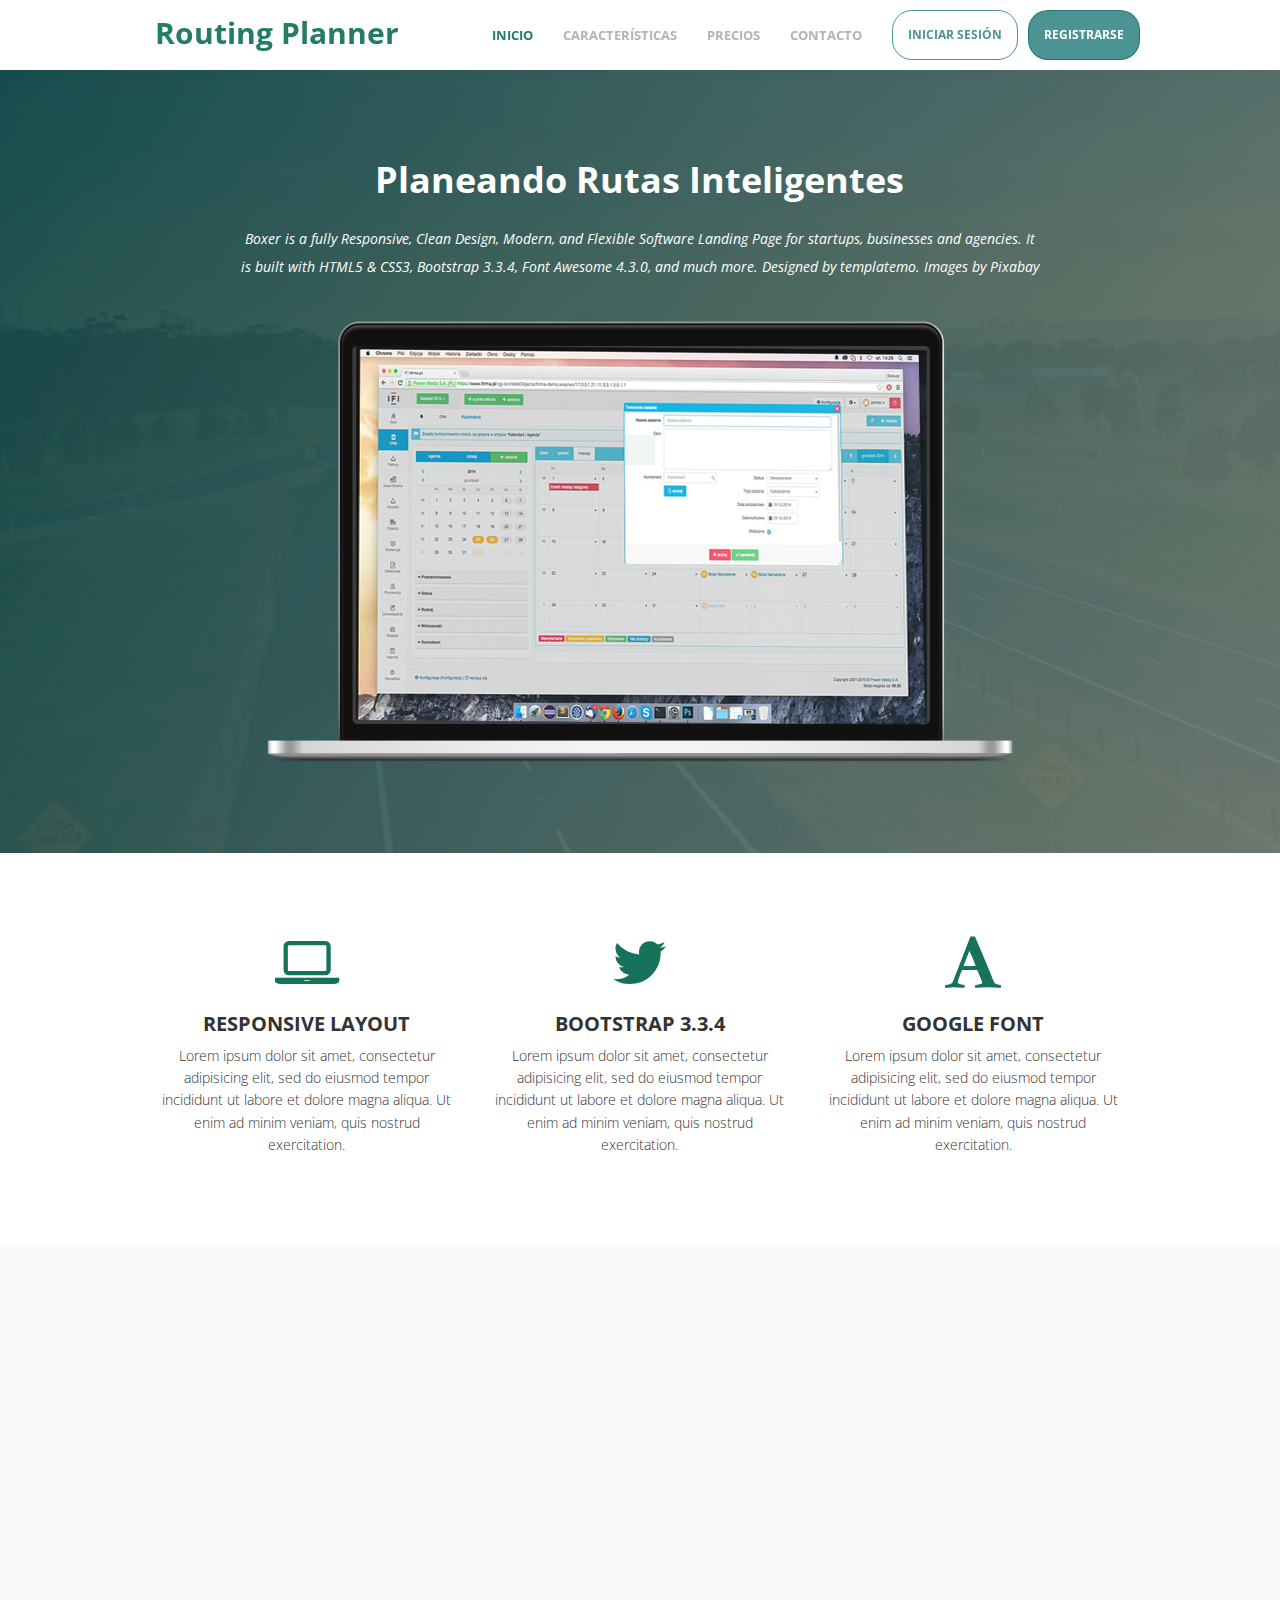
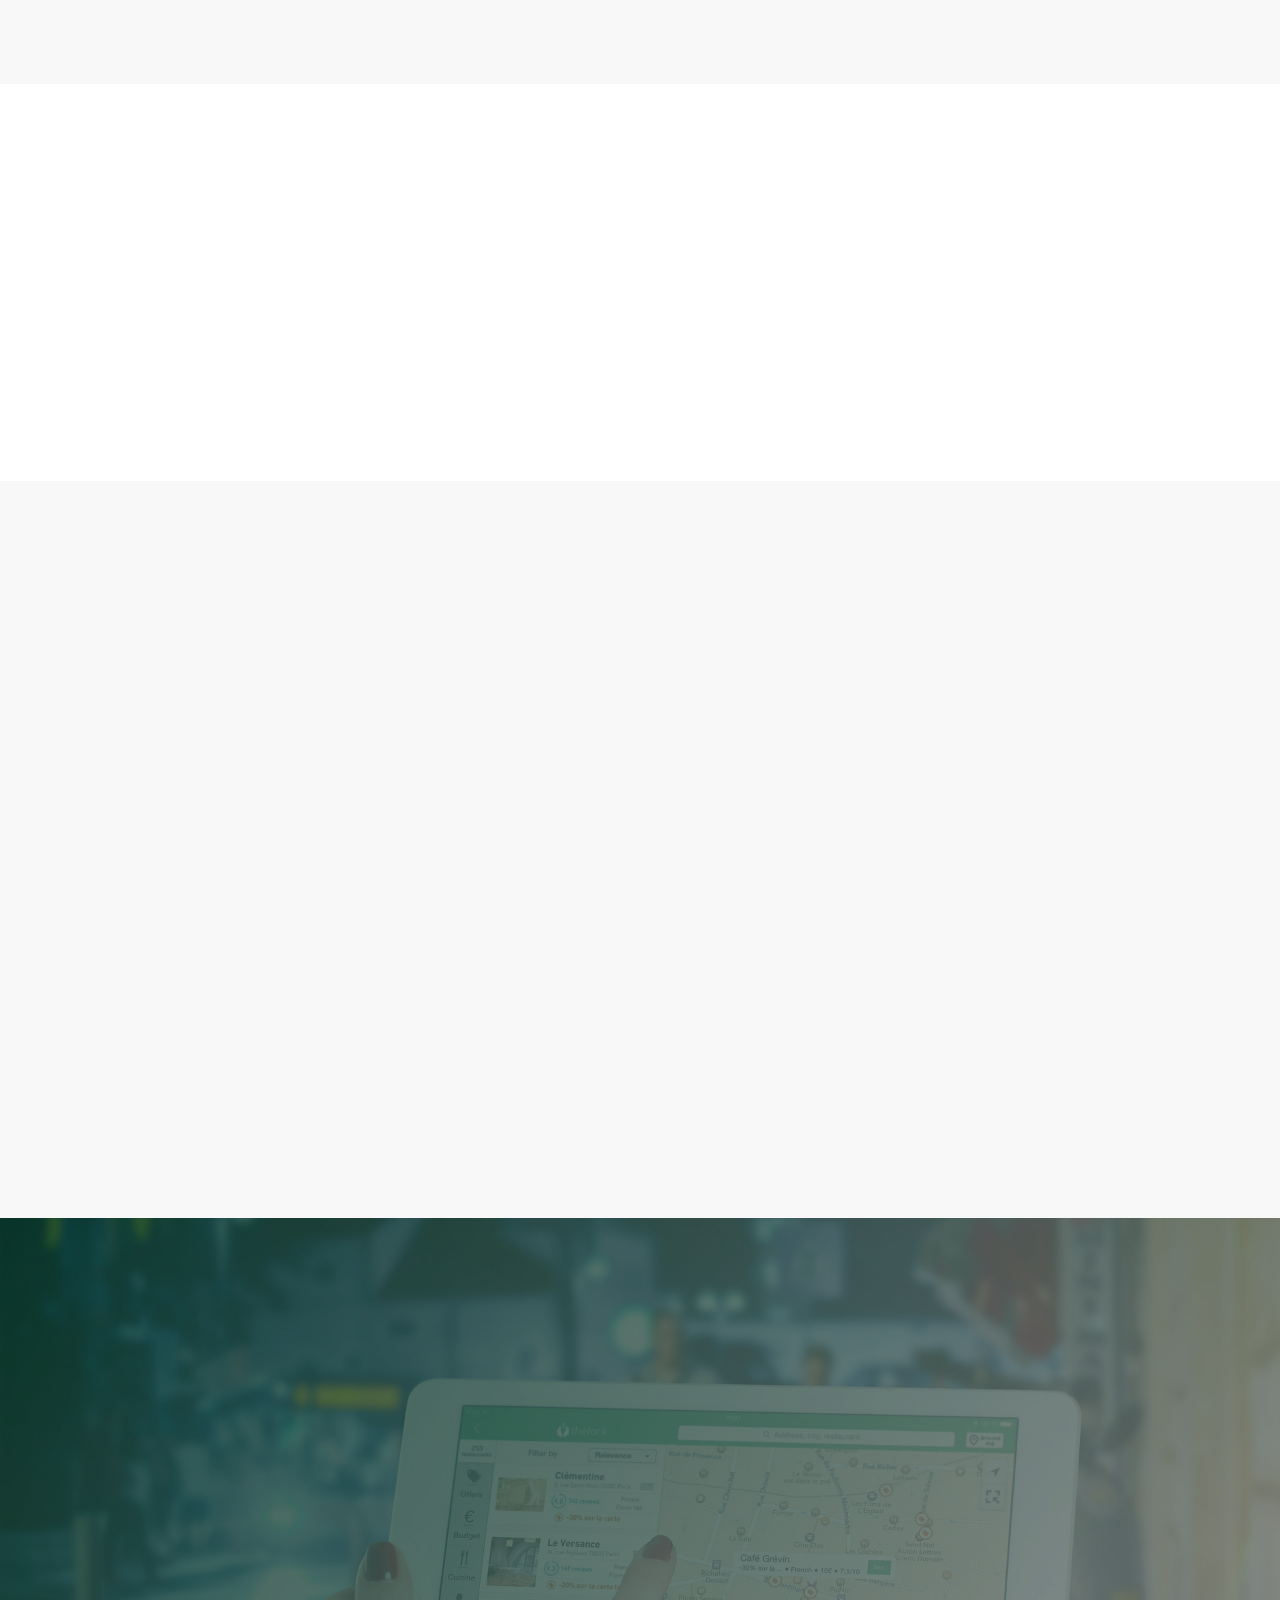
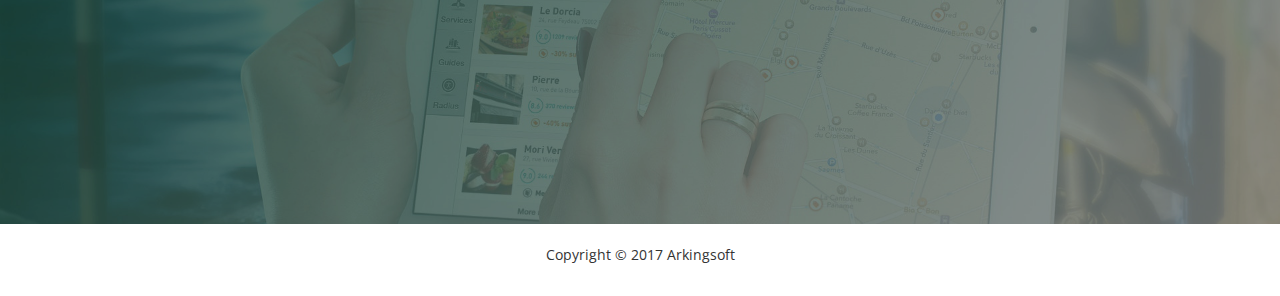
<file: website/index.html>
<!DOCTYPE html>
<html lang="en">
	<head>
    	<!-- 
    	Boxer Template
    	http://www.templatemo.com/tm-446-boxer
    	-->
		<meta charset="utf-8">
		<title>Routing Planner - Rutas Inteligentes</title>
		<meta http-equiv="X-UA-Compatible" content="IE=Edge,chrome=1">
		<meta name="viewport" content="width=device-width, initial-scale=1">
		<meta name="keywords" content="">
		<meta name="description" content="">
		<meta name="author" content="Arkingsoft">

		<link rel="apple-touch-icon" href="apple-touch-icon.png">

		<!-- opengraph -->
		<meta property="og:url" content="http://www.rplanner.mx">
		<meta property="og:title" content="Routing Planner">
		<meta property="og:image" content="http://www.rplanner.mx/images/software-img.png">
		<meta property="og:type" content="website">
		<meta property="og:description" content="Planeando Rutas Inteligentes">
		<meta property="og:locale" content="es_MX" />
		<meta property="og:locale:alternate" content="en_US" />

		<!-- animate css -->
		<link rel="stylesheet" href="css/animate.min.css">
		<!-- bootstrap css -->
		<link rel="stylesheet" href="css/bootstrap.min.css">
		<!-- font-awesome -->
		<link rel="stylesheet" href="css/font-awesome.min.css">
		<!-- google font -->
		<link href='http://fonts.googleapis.com/css?family=Open+Sans:400,300,400italic,700,800' rel='stylesheet' type='text/css'>

		<!-- custom css -->
		<link rel="stylesheet" href="css/templatemo-style.css">

	</head>
	<body>
        <!--[if lt IE 8]>
            <p class="browserupgrade">You are using an <strong>outdated</strong> browser. Please <a href="http://browsehappy.com/">upgrade your browser</a> to improve your experience.</p>
		<![endif]-->
		
		<!-- start preloader -->
		<div class="preloader">
			<div class="sk-spinner sk-spinner-rotating-plane"></div>
    	 </div>
		<!-- end preloader -->
		<!-- start navigation -->
		<nav class="navbar navbar-default navbar-fixed-top templatemo-nav" role="navigation">
			<div class="container">
				<div class="navbar-header">
					<button class="navbar-toggle" data-toggle="collapse" data-target=".navbar-collapse">
						<span class="icon icon-bar"></span>
						<span class="icon icon-bar"></span>
						<span class="icon icon-bar"></span>
					</button>
					<a href="#" class="navbar-brand">Routing Planner</a>
				</div>
				<div class="collapse navbar-collapse">
					<ul class="nav navbar-nav navbar-right text-uppercase">
						<li><a href="#home">Inicio</a></li>
						<li><a href="#feature">Características</a></li>
						<li><a href="#pricing">Precios</a></li>
						<li><a href="#contact">Contacto</a></li>
						<li class="login"><a href="http://console.rplanner.mx" class="external-link">Iniciar Sesión</a></li>
						<li class="signup"><a href="#" class="external-link">Registrarse</a></li>
					</ul>
				</div>
			</div>
		</nav>
		<!-- end navigation -->
		<!-- start home -->
		<section id="home">
			<div class="overlay">
				<div class="container">
					<div class="row">
						<div class="col-md-1"></div>
						<div class="col-md-10 wow fadeIn" data-wow-delay="0.3s">
							<h1 class="text-upper">Planeando Rutas Inteligentes</h1>
							<p class="tm-white">Boxer is a fully Responsive, Clean Design, Modern, and Flexible Software Landing Page for startups, businesses and agencies. It is built with HTML5 &amp; CSS3, Bootstrap 3.3.4, Font Awesome 4.3.0, and much more. Designed by <a rel="nofollow" href="http://www.facebook.com/templatemo" target="_parent">templatemo</a>. Images by <a rel="nofollow" href="http://pixabay.com" target="_blank">Pixabay</a></p>
							<img src="images/software-img.png" class="img-responsive" alt="home img">
						</div>
						<div class="col-md-1"></div>
					</div>
				</div>
			</div>
		</section>
		<!-- end home -->
		<!-- start divider -->
		<section id="divider">
			<div class="container">
				<div class="row">
					<div class="col-md-4 wow fadeInUp templatemo-box" data-wow-delay="0.3s">
						<i class="fa fa-laptop"></i>
						<h3 class="text-uppercase">RESPONSIVE LAYOUT</h3>
						<p>Lorem ipsum dolor sit amet, consectetur adipisicing elit, sed do eiusmod tempor incididunt ut labore et dolore magna aliqua. Ut enim ad minim veniam, quis nostrud exercitation. </p>
					</div>
					<div class="col-md-4 wow fadeInUp templatemo-box" data-wow-delay="0.3s">
						<i class="fa fa-twitter"></i>
						<h3 class="text-uppercase">BOOTSTRAP 3.3.4</h3>
						<p>Lorem ipsum dolor sit amet, consectetur adipisicing elit, sed do eiusmod tempor incididunt ut labore et dolore magna aliqua. Ut enim ad minim veniam, quis nostrud exercitation. </p>
					</div>
					<div class="col-md-4 wow fadeInUp templatemo-box" data-wow-delay="0.3s">
						<i class="fa fa-font"></i>
						<h3 class="text-uppercase">GOOGLE FONT</h3>
						<p>Lorem ipsum dolor sit amet, consectetur adipisicing elit, sed do eiusmod tempor incididunt ut labore et dolore magna aliqua. Ut enim ad minim veniam, quis nostrud exercitation. </p>
					</div>
				</div>
			</div>
		</section>
		<!-- end divider -->

		<!-- start feature -->
		<section id="feature">
			<div class="container">
				<div class="row">
					<div class="col-md-6 wow fadeInLeft" data-wow-delay="0.6s">
						<h2 class="text-uppercase">Our Software Features</h2>
						<p>Lorem ipsum dolor sit amet, consectetur adipisicing elit, sed do eiusmod tempor incididunt ut labore et dolore magna aliqua.</p>
						<p><span><i class="fa fa-mobile"></i></span>Lorem ipsum dolor sit amet, consectetur adipisicing elit, sed do eiusmod tempor incididunt ut labore et dolore magna aliqua.</p>
						<p><i class="fa fa-code"></i>Quis autem velis reprehenderit et quis voluptate velit esse quam.</p>
					</div>
					<div class="col-md-6 wow fadeInRight" data-wow-delay="0.6s">
						<img src="images/software-img.png" class="img-responsive" alt="feature img">
					</div>
				</div>
			</div>
		</section>
		<!-- end feature -->

		<!-- start feature1 -->
		<section id="feature1">
			<div class="container">
				<div class="row">
					<div class="col-md-6 wow fadeInUp" data-wow-delay="0.6s">
						<img src="images/software-img.png" class="img-responsive" alt="feature img">
					</div>
					<div class="col-md-6 wow fadeInUp" data-wow-delay="0.6s">
						<h2 class="text-uppercase">More of Your Software</h2>
						<p>Lorem ipsum dolor sit amet, consectetur adipisicing elit, sed do eiusmod tempor incididunt ut labore et dolore magna aliqua.</p>
						<p><span><i class="fa fa-mobile"></i></span>Lorem ipsum dolor sit amet, consectetur adipisicing elit, sed do eiusmod tempor incididunt ut labore et dolore magna aliqua.</p>
						<p><i class="fa fa-code"></i>Quis autem velis reprehenderit et quis voluptate velit esse quam.</p>
					</div>
				</div>
			</div>
		</section>
		<!-- end feature1 -->

		<!-- start pricing -->
		<section id="pricing">
			<div class="container">
				<div class="row">
					<div class="col-md-12 wow bounceIn">
						<h2 class="text-uppercase">Planes y Precios</h2>
					</div>
					<div class="col-md-4 wow fadeIn" data-wow-delay="0.6s">
						<div class="pricing text-uppercase">
							<div class="pricing-title">
								<h4>Plan Básico</h4>
								<p>$500 MXN</p>
								<small class="text-lowercase">por usuario al mes</small>
							</div>
							<ul>
								<li>Rutas Ilimitadas</li>
								<li>5 Vehiculos</li>
								<li>60 More Themes</li>
								<li>Soporte 5x8</li>
							</ul>
							<button class="btn btn-primary text-uppercase">Registrarse</button>
						</div>
					</div>
					<div class="col-md-4 wow fadeIn" data-wow-delay="0.6s">
						<div class="pricing active text-uppercase">
							<div class="pricing-title">
								<h4>Plan Empresa</h4>
								<p>$2 500 MXN</p>
								<small class="text-lowercase">mensuales</small>
							</div>
							<ul>
								<li>15 GB space</li>
								<li>1,500 GB Bandwidth</li>
								<li>150 More Themes</li>
								<li>Soporte 5x8</li>
							</ul>
							<button class="btn btn-primary text-uppercase">Registrarse</button>
						</div>
					</div>
					<div class="col-md-4 wow fadeIn" data-wow-delay="0.6s">
						<div class="pricing text-uppercase">
							<div class="pricing-title">
								<h4>Plan Empresa Premium</h4>
								<p>$10 000 MXN</p>
								<small class="text-lowercase">mensuales</small>
							</div>
							<ul>
								<li>Rutas Ilimitadas</li>
								<li>Vehiculos Ilimitados</li>
								<li>350 more themes</li>
								<li>Soporte 7x24</li>
							</ul>
							<button class="btn btn-primary text-uppercase">Registrarse</button>
						</div>
					</div>
				</div>
			</div>
		</section>
		<!-- end pricing -->

		<!-- start download
		<section id="download">
			<div class="container">
				<div class="row">
					<div class="col-md-6 wow fadeInLeft" data-wow-delay="0.6s">
						<h2 class="text-uppercase">Download Our Software</h2>
						<p>Lorem ipsum dolor sit amet, consectetur adipisicing elit, sed do eiusmod tempor incididunt ut labore et dolore magna aliqua. Ut enim ad minim veniam, quis nostrud exercitation. </p>
						<button class="btn btn-primary text-uppercase"><i class="fa fa-download"></i> Download</button>
					</div>
					<div class="col-md-6 wow fadeInRight" data-wow-delay="0.6s">
						<img src="images/software-img.png" class="img-responsive" alt="feature img">
					</div>
				</div>
			</div>
		</section>
		<!-- end download -->

		<!-- start contact -->
		<section id="contact">
			<div class="overlay">
				<div class="container">
					<div class="row">
						<div class="col-md-6 wow fadeInUp" data-wow-delay="0.6s">
							<h2 class="text-uppercase">Contáctenos</h2>
							<p>Podemos ayudarle a empezar, acordar una demostración del producto o a elegir un plan. Llene el formulario a su izquierda y un miembro de nuestro equipo se pondrá en contacto para resolver sus inquietudes. </p>
							<p>Si es un cliente actual y necesita soporte técnico o de facturación, consulte nuestra área de soporte técnico o <a href="#">inicie sesión</a> en su cuenta para ver más opciones.</p>
							<address>
								<p><i class="fa fa-map-marker"></i>Andalucia 70, Alamos, Ciudad de Mexico, Mexico</p>
								<p><i class="fa fa-phone"></i> +52 (55) 55-30-38-94</p>
								<p><i class="fa fa-envelope-o"></i> info@arkingsoft.com</p>
							</address>
						</div>
						<div class="col-md-6 wow fadeInUp" data-wow-delay="0.6s">
							<div class="contact-form">
								<form action="#" method="post">
									<div class="col-md-6">
										<input type="text" class="form-control" placeholder="Nombre">
									</div>
									<div class="col-md-6">
										<input type="email" class="form-control" placeholder="Correo Electrónico">
									</div>
									<div class="col-md-12">
										<input type="text" class="form-control" placeholder="Asunto">
									</div>
									<div class="col-md-12">
										<textarea class="form-control" placeholder="Mensaje" rows="4"></textarea>
									</div>
									<div class="col-md-8">
										<input type="submit" class="form-control text-uppercase" value="Enviar">
									</div>
								</form>
							</div>
						</div>
					</div>
				</div>
			</div>
		</section>
		<!-- end contact -->

		<!-- start footer -->
		<footer>
			<div class="container">
				<div class="row">
					<p>Copyright © 2017 Arkingsoft</p>
				</div>
			</div>
		</footer>
		<!-- end footer -->
        
		<script src="js/jquery.js"></script>
		<script src="js/bootstrap.min.js"></script>
		<script src="js/wow.min.js"></script>
		<script src="js/jquery.singlePageNav.min.js"></script>
		<script src="js/custom.js"></script>
	</body>
</html>
</file>
<file: website/css/templatemo-style.css>
/*

Boxer Template

http://www.templatemo.com/tm-446-boxer

*/

body
    {
        background: #fff;
        font-family: 'Open Sans', sans-serif;
        font-weight: 300;
        position: relative;
        width: 100%;
        height: 100%;
        overflow-x: hidden;
    }
	
.tm-white a {
	color: #fff;
}

/* start h1 group */
h1 { 
    margin-top: 0;
    margin-bottom: 25px; 
}
h1,
h2,
h3,
h4
    {
        font-weight: bold;
    }
/* end h1 group */
p { line-height: 1.6em; }
/* img */
img
    {
        max-width: 100%;
        height: auto;
    }
/* img */

/* overlay */
.overlay 
    {
       width: 100%;
       height: 100%;
       background: rgba(0, 0, 0, 0.4);
       padding-top: 90px;
       padding-bottom: 90px;
    }  
/* over lay */

/* start page container */
@media (min-width: 768px) {
  .container {
    width: 700px;
  }
}
@media (min-width: 992px) {
  .container {
    width: 900px;
  }
}
@media (min-width: 1200px) {
  .container {
    width: 1000px;
  }
}
/* end page container */

/* start preloader */
.preloader
    {
        position: fixed;
        top: 0;
        left: 0;
        width: 100%;
        height: 100%;
        z-index: 99999;
        display: -webkit-flex;
        display: -ms-flexbox;
        display: flex;
        -webkit-flex-flow: row nowrap;
            -ms-flex-flow: row nowrap;
                flex-flow: row nowrap;
        /*justify-content: center;*/
        -webkit-align-items: center;
            -ms-flex-align: center;
                align-items: center;
        background: none repeat scroll 0 0 #fff;
    }
.sk-spinner-rotating-plane.sk-spinner 
    {
         width: 30px;
        height: 30px;
        background-color: #14735a;
         margin: 0 auto;
        -webkit-animation: sk-rotatePlane 1.2s infinite ease-in-out;
                animation: sk-rotatePlane 1.2s infinite ease-in-out;
     }

@-webkit-keyframes sk-rotatePlane {
  0% {
         -webkit-transform: perspective(120px) rotateX(0deg) rotateY(0deg);
                 transform: perspective(120px) rotateX(0deg) rotateY(0deg); }

  50% {
        -webkit-transform: perspective(120px) rotateX(-180.1deg) rotateY(0deg);
                transform: perspective(120px) rotateX(-180.1deg) rotateY(0deg); }

  100% {
            -webkit-transform: perspective(120px) rotateX(-180deg) rotateY(-179.9deg);
                    transform: perspective(120px) rotateX(-180deg) rotateY(-179.9deg); } }

@keyframes sk-rotatePlane {
  0% {
         -webkit-transform: perspective(120px) rotateX(0deg) rotateY(0deg);
                 transform: perspective(120px) rotateX(0deg) rotateY(0deg); }

  50% {
        -webkit-transform: perspective(120px) rotateX(-180.1deg) rotateY(0deg);
                transform: perspective(120px) rotateX(-180.1deg) rotateY(0deg); }

  100% {
            -webkit-transform: perspective(120px) rotateX(-180deg) rotateY(-179.9deg);
                    transform: perspective(120px) rotateX(-180deg) rotateY(-179.9deg); } }
/* end preloader */

/* start navigation */
.navbar-default
    {
        background: #fff;
        border: none;
        box-shadow: 0px 2px 8px 0px rgba(50, 50, 50, 0.08);
        margin: 0!important;
    }
.navbar-default .navbar-brand
    {
        color: #14735a;
        font-size: 30px;
        font-weight: bold;
        height: 70px;
        line-height: 35px;
    }
.navbar-default .nav li a
    {
        color: #ADAFB1;
        font-size: 13px;
        font-weight: bold;
        line-height: 40px;
    }
.navbar-default .nav li a:hover,
.navbar-default .nav li a:focus,
.navbar-default .nav li a.current
    {
        color: #14735a;
    }

.navbar-default .navbar-toggle
    {
        border: none;
        padding-top: 20px;
    }
.navbar-default .navbar-toggle .icon-bar
    {
        background: #14735a;
        border-color: transparent;
    }
.navbar-default .navbar-toggle:hover,
.navbar-default .navbar-toggle:focus { background-color: transparent }

.navbar-default .collapse .login a{
    color: rgba(0, 102, 102, 0.75);
    border: 1px solid rgba(0, 102, 102, 0.75);
    border-radius: 20px;
    padding: 4px 15px;
    font-size: 12px;
    margin-top: 10px;
    margin-left: 15px;
    display:inline-block;
    overflow:hidden;
}
.navbar-default .collapse .login:hover a{
    border-color: #14735a;
    color: #14735a;
}

.navbar-default .collapse .signup a{
    color: #fff;
    background-color: rgba(0, 102, 102, 0.75);
    border: 1px solid rgba(0, 102, 102, 0.75);
    border-radius: 20px;
    padding: 4px 15px;
    font-size: 12px;
    margin-top: 10px;
    margin-left: 10px;
    display:inline-block;
    overflow:hidden;
}
.navbar-default .collapse .signup:hover a{
    background-color: #14735a;
    color:#fff;
}
/* end navigation */

/* start home */       
#home
    {
    background: url('../images/background-blend.png') no-repeat;
    background-size: cover;
    color: #fff;
    margin-top: 70px;
    text-align: center;
    width: 100%;
    }
#home p
    {
        font-weight: 400;
        font-style: italic;
        line-height: 2em;
    }
#home img
    {
        display: inline-block;
        margin-top: 30px;
    }
/* end home */

/* start divider */
#divider
    {
        text-align: center;
        padding-top: 80px;
        padding-bottom: 80px;
    }
#divider .fa
    {
        color: #14735a;
        font-size: 60px;
    }
#divider h3
    {
        font-size: 20px;
    }
/* end divider */

/* start feature */
#feature
    {
        background: #f8f8f8;
        padding-top: 80px;
        padding-bottom: 80px;
    }
#feature p
    {
        padding-top: 10px;
    }
#feature span
    {
        float: left;
    }
#feature .fa
    {
        background: #14735a;
        border-radius: 50%;
        color: #fff;
        display: inline-block;
        width: 40px;
        height: 40px;
        line-height: 40px;
        text-align: center;
        margin-right: 20px;
    }
/* end feature */

/* start feature1 */
#feature1
    {
        padding-top: 60px;
        padding-bottom: 60px;
    }
#feature1 p
    {
        padding-top: 10px;
    }
#feature1 span
    {
        float: left;
    }
#feature1 .fa
    {
        background: #14735a;
        border-radius: 50%;
        color: #fff;
        display: inline-block;
        width: 40px;
        height: 40px;
        line-height: 40px;
        text-align: center;
        margin-right: 20px;
    }
/* end feature1 */

/* start pricing */
#pricing
    {
        background: #f8f8f8;
        text-align: center;
        padding-top: 80px;
        padding-bottom: 80px;
    }
#pricing h2
    {
        padding-bottom: 60px;
    }
#pricing .pricing
    {
        background: #fff;
    }
#pricing .active
    {
        position: relative;
        bottom: 20px;
    }
#pricing .pricing .pricing-title
    {
        background: #14735a;
        color: #fff;
        font-weight: bold;
        padding: 30px;
    }
#pricing .pricing .pricing-title p
    {
        font-size: 20px;
    }
#pricing .pricing ul
    {
        padding: 0;
        margin: 0;
    }
#pricing .pricing ul li
    {
        display: block;
        list-style: none;
        padding: 16px;
    }
#pricing .pricing .btn
    {
        background: transparent;
        border: 1px solid #14735a;
        border-radius: 0px;
        color: #14735a;
        font-weight: bold;
        padding-right: 40px;
        padding-left: 40px;
        margin-top: 20px;
        margin-bottom: 30px;
        transition: all 0.3s ease;
    }
#pricing .pricing .btn:hover {
    background: #14735a;
    color: #fff;
}
/* end pricing */

/* start download */
#download
    {
        padding-top: 80px;
        padding-bottom: 80px;
    }
#download h2
    {
        padding-bottom: 20px;
    }
#download .btn
    {
        border-radius: 0px;
        font-weight: bold;
        margin-top: 20px;
        padding: 10px 40px 10px 40px;
    }
/* end download */

/* start contact */
#contact
    {
        background: url('../images/n-contact-bg.jpg') no-repeat;
        background-size: cover;
        color: #fff;
    }

#contact a 
    {
        color: #ccc;
    }

#contact h2
    {
        padding-bottom: 10px;
    }
#contact address
    {
        padding-top: 20px;
    }
#contact address .fa
    {
        background: #14735a;
        border-radius: 50%;
        width: 40px;
        height: 40px;
        line-height: 40px;
        text-align: center;
        margin-top: 6px;
        margin-right: 10px;
    }
#contact .contact-form
    {
        padding-top: 40px;
    }
#contact .form-control
    {
        border: none;
        border-radius: 0px;
        box-shadow: none;
        margin-bottom: 20px;
    }
#contact input
    {
        height: 50px;
    }
#contact input[type="submit"]
    {
        background: rgba(0, 102, 102, 0.75);
        color: #fff;
        font-weight: bold;
        transition: all 0.3s ease;
    }
#contact input[type="submit"]:hover {
    background: #14735a;
}
/* end contact */

/* start footer */
footer
    {
        background: #fff;
        font-weight: 400;
        text-align: center;
        padding: 20px;
    }
/* end footer */

@media screen and ( max-width: 991px ) {
    .templatemo-box {
        margin-bottom: 30px;
    }
    #pricing .active {
        bottom: 0;
    }
    .pricing {
        margin-bottom: 20px;
    }
    #feature img, #download img {
        margin-top: 30px;
    }
    #feature1 img {
        margin-bottom: 30px;
    }
}
@media screen and ( max-width: 767px ) {
    .navbar-default .nav li a {
        height: auto;
        line-height: 2em;
    }
    #feature, #pricing, #download {
        padding-top: 20px;
        padding-bottom: 40px;
    }
    #contact .overlay {
        padding-top: 40px;
    }
}
/* start media 360 */
@media screen and ( max-width: 360px ){
    .pricing
        {
            padding-bottom: 40px;
        }
}
/* end media 360 */
</file>
